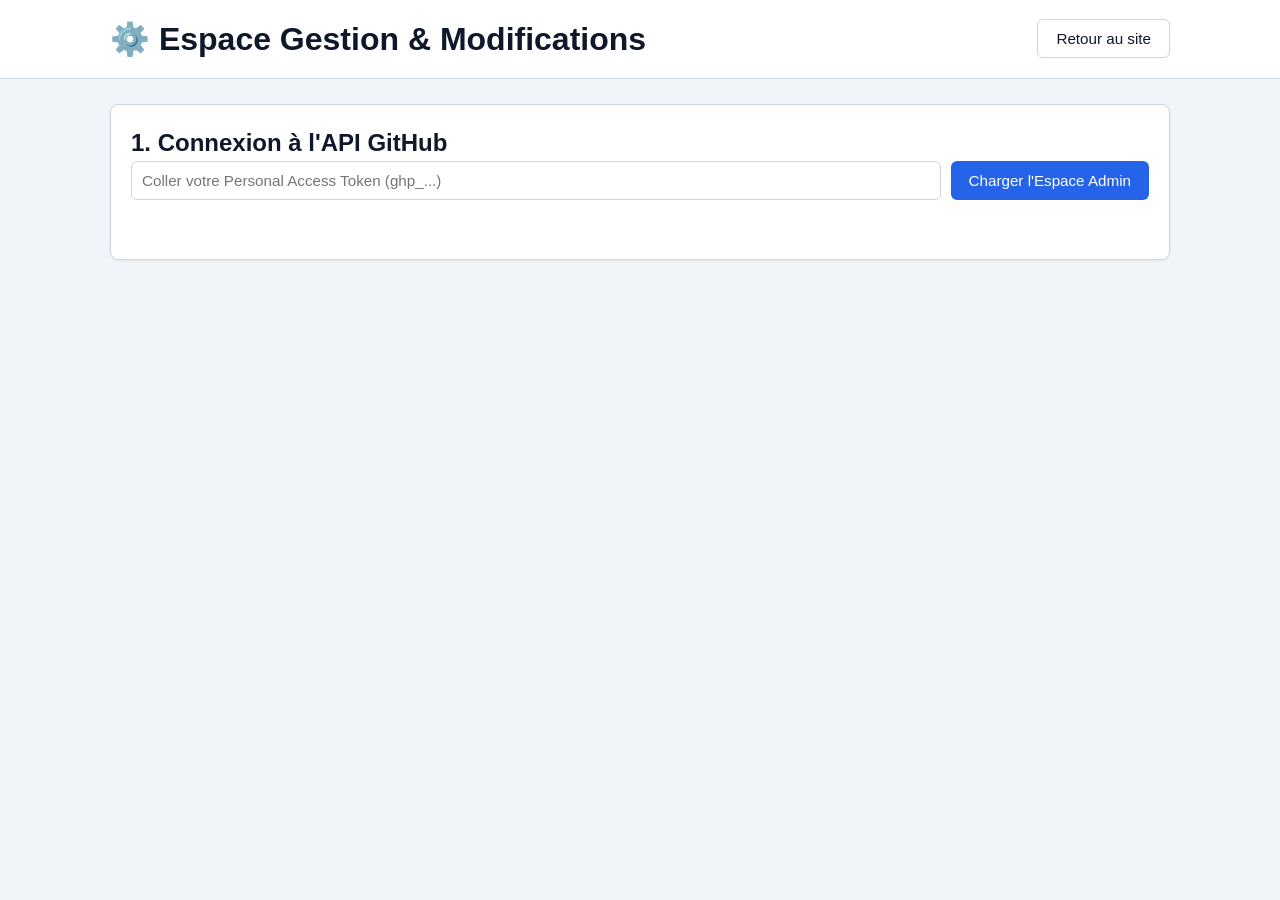
<file: admin.html>
<!DOCTYPE html>
<html lang="fr">
<head>
    <meta charset="UTF-8">
    <meta name="viewport" content="width=device-width, initial-scale=1.0">
    <title>Administration - Gestion des Cours</title>
    <link rel="stylesheet" href="css/style.css">
</head>
<body>
    <header>
        <div class="container header-flex">
            <h1>⚙️ Espace Gestion & Modifications</h1>
            <nav>
                <a href="index.html" class="btn btn-outline">Retour au site</a>
            </nav>
        </div>
    </header>

    <main class="container admin-layout-container">
        <div class="card token-card">
            <h2>1. Connexion à l'API GitHub</h2>
            <div class="form-group inline-form">
                <input type="password" id="github-pat" placeholder="Coller votre Personal Access Token (ghp_...)" required>
                <button type="button" id="btn-load-admin" class="btn btn-primary">Charger l'Espace Admin</button>
            </div>
            <div id="global-status-message"></div>
        </div>

        <div id="admin-workspace" style="display: none;">
            
            <div class="card" style="margin-bottom: 30px;">
                <h2>2. Ajouter et classer un nouveau cours</h2>
                <form id="upload-form">
                    <div class="form-grid">
                        <div class="form-group">
                            <label for="course-annee">Année :</label>
                            <input type="text" id="course-annee" list="annees-list" placeholder="Sélectionner ou écrire..." required>
                            <datalist id="annees-list"></datalist>
                        </div>
                        <div class="form-group">
                            <label for="course-semestre">Semestre :</label>
                            <input type="text" id="course-semestre" list="semestres-list" placeholder="Sélectionner ou écrire..." required>
                            <datalist id="semestres-list"></datalist>
                        </div>
                    </div>

                    <div class="form-grid">
                        <div class="form-group">
                            <label for="course-matiere">Matière :</label>
                            <input type="text" id="course-matiere" list="matieres-list" placeholder="Sélectionner ou écrire..." required>
                            <datalist id="matieres-list"></datalist>
                        </div>
                        <div class="form-group">
                            <label for="course-theme">Thème (Optionnel) :</label>
                            <input type="text" id="course-theme" list="themes-list" placeholder="Sélectionner ou écrire...">
                            <datalist id="themes-list"></datalist>
                        </div>
                    </div>

                    <div class="form-group">
                        <label for="file-input">Sélectionnez le document :</label>
                        <input type="file" id="file-input" webkitdirectory directory multiple>
                    </div>

                    <button type="submit" class="btn btn-primary" id="submit-btn">Publier le cours</button>
                </form>
            </div>

            <div class="card">
                <h2>3. Gérer et modifier les cours existants</h2>
                <p class="text-muted" style="margin-bottom: 15px;">Modifier l'arborescence déplacera automatiquement le fichier sur GitHub.</p>
                <div id="admin-management-list" class="management-list">
                    </div>
            </div>

        </div>
    </main>

    <script src="js/app.js"></script>
</body>
</html>
</file>
<file: css/style.css>
:root {
    --primary: #2563eb;
    --primary-hover: #1d4ed8;
    --bg-color: #f1f5f9;
    --card-bg: #ffffff;
    --text-main: #0f172a;
    --text-muted: #64748b;
    --border: #cbd5e1;
    --success: #10b981;
    --error: #ef4444;
    --warning: #f59e0b;
}

* {
    box-sizing: border-box;
    margin: 0;
    padding: 0;
    font-family: -apple-system, BlinkMacSystemFont, "Segoe UI", Roboto, sans-serif;
}

body {
    background-color: var(--bg-color);
    color: var(--text-main);
    line-height: 1.5;
}

.container {
    max-width: 1100px;
    margin: 0 auto;
    padding: 0 20px;
}

header {
    background-color: var(--card-bg);
    border-bottom: 1px solid var(--border);
    padding: 15px 0;
    margin-bottom: 25px;
}

.header-flex {
    display: flex;
    justify-content: space-between;
    align-items: center;
}

/* Boutons */
.btn {
    padding: 10px 18px;
    border-radius: 6px;
    text-decoration: none;
    font-weight: 500;
    cursor: pointer;
    transition: all 0.2s;
    border: none;
    font-size: 0.95rem;
}
.btn-primary { background-color: var(--primary); color: white; }
.btn-primary:hover { background-color: var(--primary-hover); }
.btn-primary:disabled { opacity: 0.6; cursor: not-allowed; }
.btn-outline { background-color: transparent; border: 1px solid var(--border); color: var(--text-main); }
.btn-outline:hover { background-color: var(--bg-color); }
.btn-danger { background-color: var(--error); color: white; }
.btn-danger:hover { background-color: #b91c1c; }
.btn-warning { background-color: var(--warning); color: white; }
.btn-warning:hover { background-color: #d97706; }

/* Cartes */
.card {
    background: var(--card-bg);
    border: 1px solid var(--border);
    border-radius: 8px;
    padding: 20px;
    box-shadow: 0 1px 3px rgba(0,0,0,0.05);
}

/* Recherche & Filtres Index */
.search-filter-section { padding: 20px; margin-bottom: 25px; }
.search-box { margin-bottom: 20px; }
.search-box input { width: 100%; padding: 12px 16px; border: 1px solid var(--border); border-radius: 8px; font-size: 1rem; outline: none; }
.search-box input:focus { border-color: var(--primary); box-shadow: 0 0 0 3px rgba(37, 99, 235, 0.15); }
.filters-grid, .form-grid { display: grid; grid-template-columns: repeat(auto-fit, minmax(200px, 1fr)); gap: 15px; margin-bottom: 15px; }
.filter-group, .form-group { display: flex; flex-direction: column; gap: 6px; }
.filter-group label, .form-group label { font-size: 0.85rem; font-weight: 600; color: var(--text-muted); text-transform: uppercase; }
.filter-group select, .form-group input { padding: 10px; border: 1px solid var(--border); border-radius: 6px; background-color: var(--card-bg); font-size: 0.95rem; outline: none; }

/* Grille d'affichage Public */
.grid-layout { display: grid; grid-template-columns: repeat(auto-fill, minmax(300px, 1fr)); gap: 20px; }
.course-card { display: flex; flex-direction: column; justify-content: space-between; }
.course-meta { font-size: 0.75rem; color: var(--text-muted); margin-bottom: 8px; display: flex; flex-wrap: wrap; gap: 6px; }
.meta-tag { background: #e2e8f0; padding: 2px 6px; border-radius: 4px; }
.course-card h3 { font-size: 1.1rem; margin-bottom: 15px; color: var(--text-main); }

/* Alignement Token Form */
.inline-form { display: flex; flex-direction: row; gap: 10px; }
.inline-form input { flex: 1; padding: 10px; border: 1px solid var(--border); border-radius: 6px; }

/* Status Messages */
#global-status-message, .status-box { margin-top: 15px; padding: 12px; border-radius: 6px; font-weight: 500; }
.status-success { background: #d1fae5; color: #065f46; border: 1px solid #34d399; }
.status-error { background: #fee2e2; color: #991b1b; border: 1px solid #f87171; }

/* Liste de gestion Admin */
.management-list { display: flex; flex-direction: column; gap: 15px; margin-top: 15px; }
.management-item { border: 1px solid var(--border); border-radius: 6px; padding: 15px; background: #f8fafc; }
.management-item-header { display: flex; justify-content: space-between; align-items: center; flex-wrap: wrap; gap: 10px; }
.management-item-path { font-size: 0.9rem; font-weight: 500; color: var(--text-main); }
.management-actions { display: flex; gap: 8px; }
.edit-zone { margin-top: 15px; padding-top: 15px; border-top: 1px dashed var(--border); }

/* Modale */
.modal { display: none; position: fixed; z-index: 1000; left: 0; top: 0; width: 100%; height: 100%; background: rgba(15, 23, 42, 0.6); overflow: auto; }
.modal-content { background: var(--card-bg); margin: 4% auto; padding: 30px; border-radius: 8px; width: 90%; max-width: 850px; position: relative; }
.close-btn { color: var(--text-muted); float: right; font-size: 30px; font-weight: bold; cursor: pointer; }
.close-btn:hover { color: var(--text-main); }
#md-viewer { margin-top: 20px; }
#md-viewer img { max-width: 100%; border-radius: 6px; }
#md-viewer pre { background: #f8fafc; padding: 15px; border-radius: 6px; overflow-x: auto; border: 1px solid var(--border); margin: 15px 0; }
</file>
